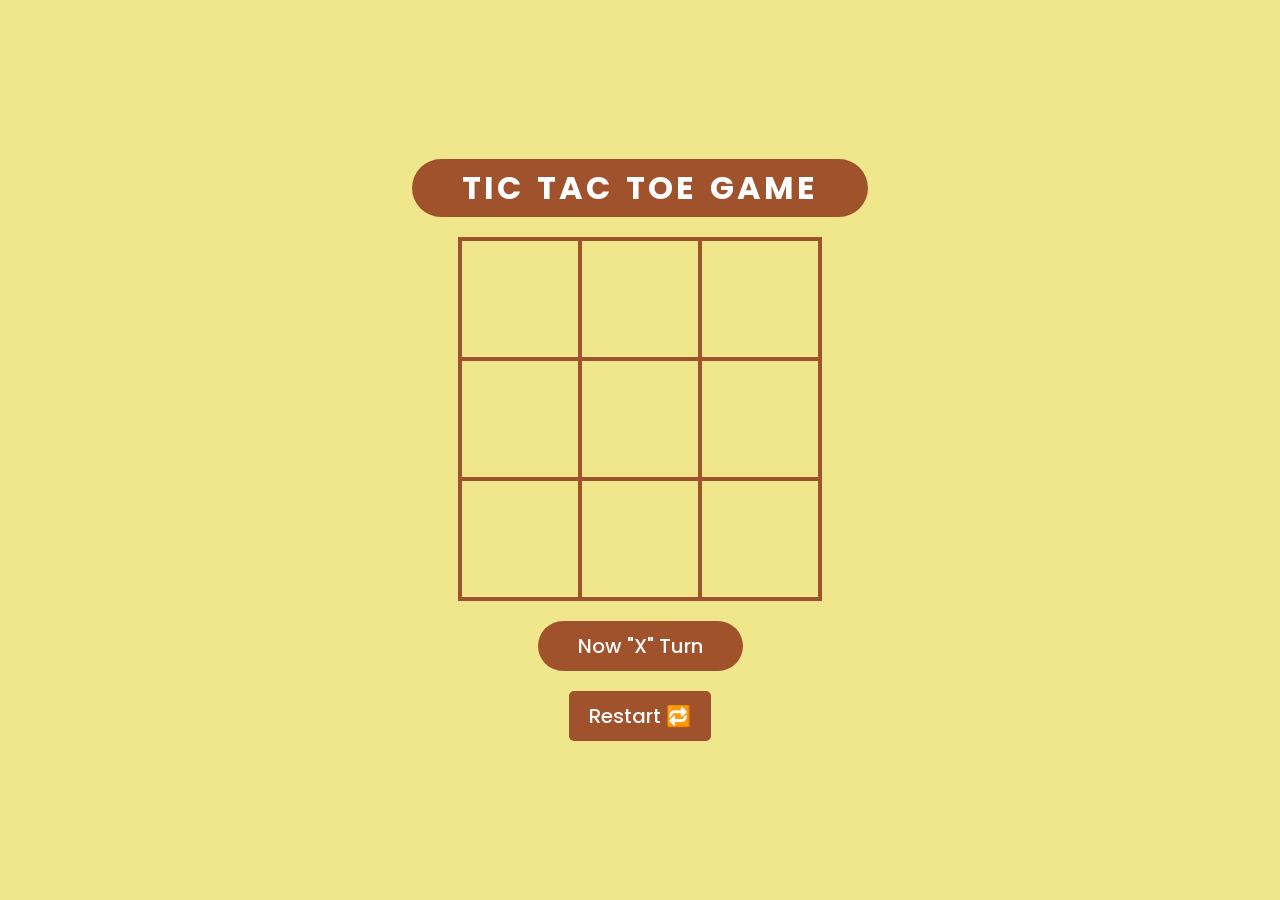
<file: index.html>
<!DOCTYPE html>
<html lang="en">

<head>
    <meta charset="UTF-8">
    <meta http-equiv="X-UA-Compatible" content="IE=edge">
    <meta name="viewport" content="width=device-width, initial-scale=1.0">
    <title>Document</title>
    <link rel="stylesheet" href="style.css">
</head>

<body>
    <h1>Tic Tac Toe Game</h1>
    <div class="container">
        <div data-index="0" class="box"></div>
        <div data-index="1" class="box"></div>
        <div data-index="2" class="box"></div>
        <div data-index="3" class="box"></div>
        <div data-index="4" class="box"></div>
        <div data-index="5" class="box"></div>
        <div data-index="6" class="box"></div>
        <div data-index="7" class="box"></div>
        <div data-index="8" class="box"></div>
    </div>
    <div class="status"></div>
    <button class="restartBtn">Restart 🔁</button>

    <script src="script.js"></script>
</body>

</html>
</file>
<file: style.css>
@import url("https://fonts.googleapis.com/css2?family=Poppins:wght@100;200;300;400;500;600;700;800;900&display=swap");

* {
  margin: 0;
  padding: 0;
  box-sizing: border-box;
  border: none;
  font-family: "Poppins", sans-serif;
}

body {
  width: 100vw;
  height: 100vh;
  background-color:khaki;
  color: white;
  display: flex;
  justify-content: center;
  align-items: center;
  flex-direction: column;
}

h1 {
  color: white;
  font-size: 32px;
  padding: 5px 50px;
  background-color:sienna;
  border-radius: 50px;
  margin-bottom: 20px;
  text-transform: uppercase;
  letter-spacing: 3px;
  word-spacing: 3px;
}

.container {
  display: grid;
  grid-template-columns: repeat(3, auto);
  border: 2px solid sienna;
}

.box {
  width: 120px;
  height: 120px;
  border: 2px solid sienna;
  display: flex;
  justify-content: center;
  align-items: center;
  cursor: pointer;
  font-size: 25px;
}

.box img {
  width: 75px;
}

.status {
  margin: 20px 0;
  padding: 10px 40px;
  border-radius: 50px;
  font-size: 20px;
  font-weight: 500;
  background-color:sienna;
  color:snow;
}

button {
  padding: 10px 20px;
  font-size: 20px;
  font-weight: 500;
  color:snow;
  background-color: sienna;
  border-radius: 5px;
  cursor: pointer;
}

button:active {
  transform: scale(1.4);
}

.win {
  animation: winAnim ease-in-out 1s infinite;
}

@keyframes winAnim {
  50% {
    background-color:whitesmoke;
  }
  100% {
    background-color:sienna;
  }
}
</file>
